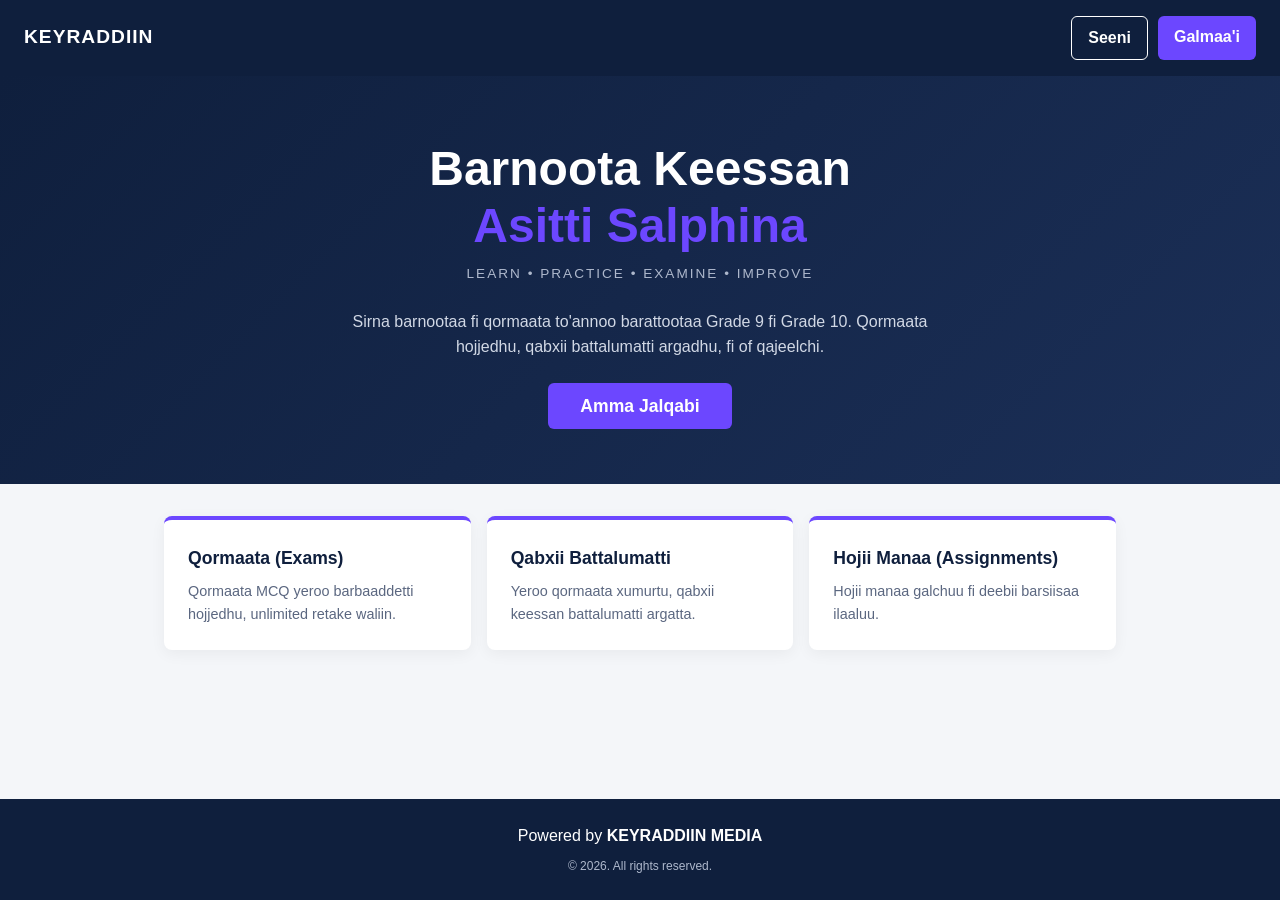
<file: index.html>
<!DOCTYPE html>
<html lang="en">
<head>
  <meta charset="UTF-8">
  <meta name="viewport" content="width=device-width, initial-scale=1.0">
  <title>KEYRADDIIN Student Management</title>
  <link rel="stylesheet" href="css/style.css">
</head>
<body class="landing-body">

  <!-- Header -->
  <header class="landing-header">
    <div class="logo-area">
      <h2>KEYRADDIIN</h2>
    </div>
    <nav class="nav-links">
      <a href="login.html" class="btn-outline">Seeni</a>
      <a href="register.html" class="btn-primary">Galmaa'i</a>
    </nav>
  </header>

  <!-- Hero Section -->
  <section class="hero">
    <div class="hero-content">
      <h1>Barnoota Keessan<br><span>Asitti Salphina</span></h1>
      <p class="tagline">LEARN • PRACTICE • EXAMINE • IMPROVE</p>
      <p class="description">
        Sirna barnootaa fi qormaata to'annoo barattootaa Grade 9 fi Grade 10. 
        Qormaata hojjedhu, qabxii battalumatti argadhu, fi of qajeelchi.
      </p>
      <div class="hero-buttons">
        <a href="register.html" class="btn-primary btn-large">Amma Jalqabi</a>
      </div>
    </div>
  </section>

  <!-- Features Section -->
  <section class="features">
    <div class="feature-card">
      <h3>Qormaata (Exams)</h3>
      <p>Qormaata MCQ yeroo barbaaddetti hojjedhu, unlimited retake waliin.</p>
    </div>
    <div class="feature-card">
      <h3>Qabxii Battalumatti</h3>
      <p>Yeroo qormaata xumurtu, qabxii keessan battalumatti argatta.</p>
    </div>
    <div class="feature-card">
      <h3>Hojii Manaa (Assignments)</h3>
      <p>Hojii manaa galchuu fi deebii barsiisaa ilaaluu.</p>
    </div>
  </section>

  <!-- Footer -->
  <footer class="landing-footer">
    <p>Powered by <strong>KEYRADDIIN MEDIA</strong></p>
    <p class="small">&copy; 2026. All rights reserved.</p>
  </footer>

</body>
</html>
</file>
<file: css/style.css>
/* =========================================
   KEYRADDIIN GLOBAL STYLES
   ========================================= */
:root {
  --navy: #0f1f3d;
  --navy-light: #1b2f57;
  --purple: #6c47ff;
  --purple-hover: #5835d9;
  --white: #ffffff;
  --gray-light: #f4f6f9;
  --text-dark: #1a2233;
  --text-muted: #5b6780;
}

* {
  margin: 0;
  padding: 0;
  box-sizing: border-box;
  font-family: 'Segoe UI', Tahoma, Geneva, Verdana, sans-serif;
}

body {
  background-color: var(--gray-light);
  color: var(--text-dark);
  line-height: 1.6;
}

a {
  text-decoration: none;
}

/* =========================================
   LANDING PAGE STYLES
   ========================================= */
.landing-body {
  display: flex;
  flex-direction: column;
  min-height: 100vh;
}

.landing-header {
  display: flex;
  justify-content: space-between;
  align-items: center;
  padding: 1rem 1.5rem;
  background-color: var(--navy);
  color: var(--white);
}

.logo-area h2 {
  font-size: 1.2rem;
  letter-spacing: 1px;
}

.nav-links {
  display: flex;
  gap: 10px;
}

/* Buttons */
.btn-primary {
  background-color: var(--purple);
  color: var(--white);
  padding: 0.5rem 1rem;
  border-radius: 6px;
  font-weight: 600;
  transition: 0.3s;
}
.btn-primary:hover {
  background-color: var(--purple-hover);
}

.btn-outline {
  background-color: transparent;
  color: var(--white);
  border: 1px solid var(--white);
  padding: 0.5rem 1rem;
  border-radius: 6px;
  font-weight: 600;
  transition: 0.3s;
}
.btn-outline:hover {
  background-color: var(--white);
  color: var(--navy);
}

.btn-large {
  padding: 0.8rem 2rem;
  font-size: 1.1rem;
}

/* Hero Section */
.hero {
  background: linear-gradient(135deg, var(--navy) 0%, var(--navy-light) 100%);
  color: var(--white);
  padding: 4rem 1.5rem;
  text-align: center;
}

.hero-content h1 {
  font-size: 2.2rem;
  margin-bottom: 0.5rem;
  line-height: 1.2;
}

.hero-content h1 span {
  color: var(--purple);
}

.tagline {
  font-size: 0.85rem;
  color: #aeb8cc;
  letter-spacing: 2px;
  margin-bottom: 1.5rem;
}

.description {
  font-size: 1rem;
  margin-bottom: 2rem;
  color: #d1d8e5;
  max-width: 600px;
  margin-left: auto;
  margin-right: auto;
}

/* Features */
.features {
  display: flex;
  flex-direction: column;
  gap: 1rem;
  padding: 2rem 1.5rem;
  max-width: 1000px;
  margin: 0 auto;
}

.feature-card {
  background: var(--white);
  padding: 1.5rem;
  border-radius: 8px;
  box-shadow: 0 4px 15px rgba(0,0,0,0.05);
  border-top: 4px solid var(--purple);
}

.feature-card h3 {
  color: var(--navy);
  margin-bottom: 0.5rem;
  font-size: 1.1rem;
}

.feature-card p {
  color: var(--text-muted);
  font-size: 0.9rem;
}

/* Footer */
.landing-footer {
  margin-top: auto;
  background-color: var(--navy);
  color: var(--white);
  text-align: center;
  padding: 1.5rem;
}

.landing-footer .small {
  font-size: 0.75rem;
  color: #aeb8cc;
  margin-top: 0.5rem;
}

/* Responsive (Tablet & Desktop) */
@media (min-width: 768px) {
  .features {
    flex-direction: row;
    justify-content: space-between;
  }
  .feature-card {
    flex: 1;
  }
  .hero-content h1 {
    font-size: 3rem;
  }
}


/* =========================================
   AUTHENTICATION PAGES (Login/Register)
   ========================================= */
.auth-body {
  display: flex;
  justify-content: center;
  align-items: center;
  min-height: 100vh;
  background: linear-gradient(135deg, var(--navy) 0%, var(--navy-light) 100%);
  padding: 1rem;
}

.auth-card {
  background: var(--white);
  padding: 2rem;
  border-radius: 12px;
  box-shadow: 0 10px 25px rgba(0,0,0,0.2);
  width: 100%;
  max-width: 400px;
}

.auth-card h2 {
  text-align: center;
  color: var(--navy);
  margin-bottom: 0.5rem;
}

.auth-card p.subtitle {
  text-align: center;
  color: var(--text-muted);
  font-size: 0.9rem;
  margin-bottom: 1.5rem;
}

.form-group {
  margin-bottom: 1rem;
}

.form-group label {
  display: block;
  font-weight: 600;
  font-size: 0.85rem;
  margin-bottom: 0.3rem;
  color: var(--navy-light);
}

.form-group input, .form-group select {
  width: 100%;
  padding: 0.75rem;
  border: 1px solid #ccc;
  border-radius: 6px;
  font-size: 1rem;
  outline: none;
  transition: 0.3s;
}

.form-group input:focus, .form-group select:focus {
  border-color: var(--purple);
  box-shadow: 0 0 0 3px rgba(108, 71, 255, 0.1);
}

.btn-block {
  width: 100%;
  padding: 0.8rem;
  margin-top: 1rem;
  font-size: 1rem;
  cursor: pointer;
  border: none;
}

.auth-links {
  text-align: center;
  margin-top: 1.5rem;
  font-size: 0.9rem;
}

.auth-links a {
  color: var(--purple);
  font-weight: 600;
}

.error-msg {
  color: #d64545;
  font-size: 0.85rem;
  text-align: center;
  margin-top: 1rem;
  display: none;
  background: #fdecec;
  padding: 0.5rem;
  border-radius: 6px;
}
.success-msg {
  color: #2e7d32;
  font-size: 0.85rem;
  text-align: center;
  margin-top: 1rem;
  display: none;
  background: #e8f5e9;
  padding: 0.5rem;
  border-radius: 6px;
}


/* =========================================
   DASHBOARD STYLES
   ========================================= */
.dash-body {
  display: flex;
  flex-direction: column;
  min-height: 100vh;
  background-color: var(--gray-light);
}

.dash-header {
  display: flex;
  justify-content: space-between;
  align-items: center;
  background-color: var(--navy);
  color: var(--white);
  padding: 1rem 1.5rem;
  box-shadow: 0 2px 10px rgba(0,0,0,0.1);
}

.dash-header h2 { font-size: 1.2rem; }
.user-info { display: flex; align-items: center; gap: 15px; font-size: 0.9rem; }

.btn-logout {
  background-color: transparent;
  color: #ff6b6b;
  border: 1px solid #ff6b6b;
  padding: 0.4rem 0.8rem;
  border-radius: 6px;
  cursor: pointer;
  font-weight: 600;
  transition: 0.3s;
}
.btn-logout:hover { background-color: #ff6b6b; color: var(--white); }

.dash-layout {
  display: flex;
  flex: 1;
}

/* Sidebar */
.dash-sidebar {
  width: 250px;
  background-color: var(--white);
  border-right: 1px solid #e0e0e0;
  padding: 1rem 0;
  display: none; /* Mobile irratti dhokata */
}

.dash-sidebar.active { display: block; }

.sidebar-link {
  display: block;
  padding: 0.8rem 1.5rem;
  color: var(--text-dark);
  font-weight: 500;
  border-left: 4px solid transparent;
  transition: 0.2s;
}
.sidebar-link:hover, .sidebar-link.active {
  background-color: #f0f4ff;
  color: var(--purple);
  border-left-color: var(--purple);
}

/* Main Content */
.dash-main {
  flex: 1;
  padding: 1.5rem;
}

.welcome-box {
  background: linear-gradient(135deg, var(--navy) 0%, var(--navy-light) 100%);
  color: var(--white);
  padding: 2rem;
  border-radius: 12px;
  margin-bottom: 1.5rem;
}
.welcome-box h1 { font-size: 1.8rem; margin-bottom: 0.5rem; }
.welcome-box p { color: #d1d8e5; }

/* Menu Grid (Mobile only toggle) */
.mobile-menu-btn {
  display: block;
  background: none;
  border: none;
  color: white;
  font-size: 1.5rem;
  cursor: pointer;
}

@media (min-width: 768px) {
  .dash-sidebar { display: block; }
  .mobile-menu-btn { display: none; }
  }


/* =========================================
   DASHBOARD CARDS
   ========================================= */
.dash-grid {
  display: grid;
  grid-template-columns: 1fr;
  gap: 1rem;
  margin-top: 1.5rem;
}

@media (min-width: 600px) {
  .dash-grid { grid-template-columns: repeat(2, 1fr); }
}
@media (min-width: 900px) {
  .dash-grid { grid-template-columns: repeat(3, 1fr); }
}

.dash-card {
  background: var(--white);
  padding: 1.5rem;
  border-radius: 12px;
  box-shadow: 0 4px 15px rgba(0,0,0,0.05);
  border-left: 5px solid var(--purple);
  display: flex;
  flex-direction: column;
  justify-content: space-between;
}

.dash-card h3 {
  color: var(--navy);
  margin-bottom: 0.5rem;
  font-size: 1.1rem;
}

.dash-card p {
  color: var(--text-muted);
  font-size: 0.9rem;
  margin-bottom: 1rem;
}

.btn-sm {
  padding: 0.5rem 1rem;
  font-size: 0.9rem;
  text-align: center;
  display: inline-block;
  width: max-content;
}
</file>
